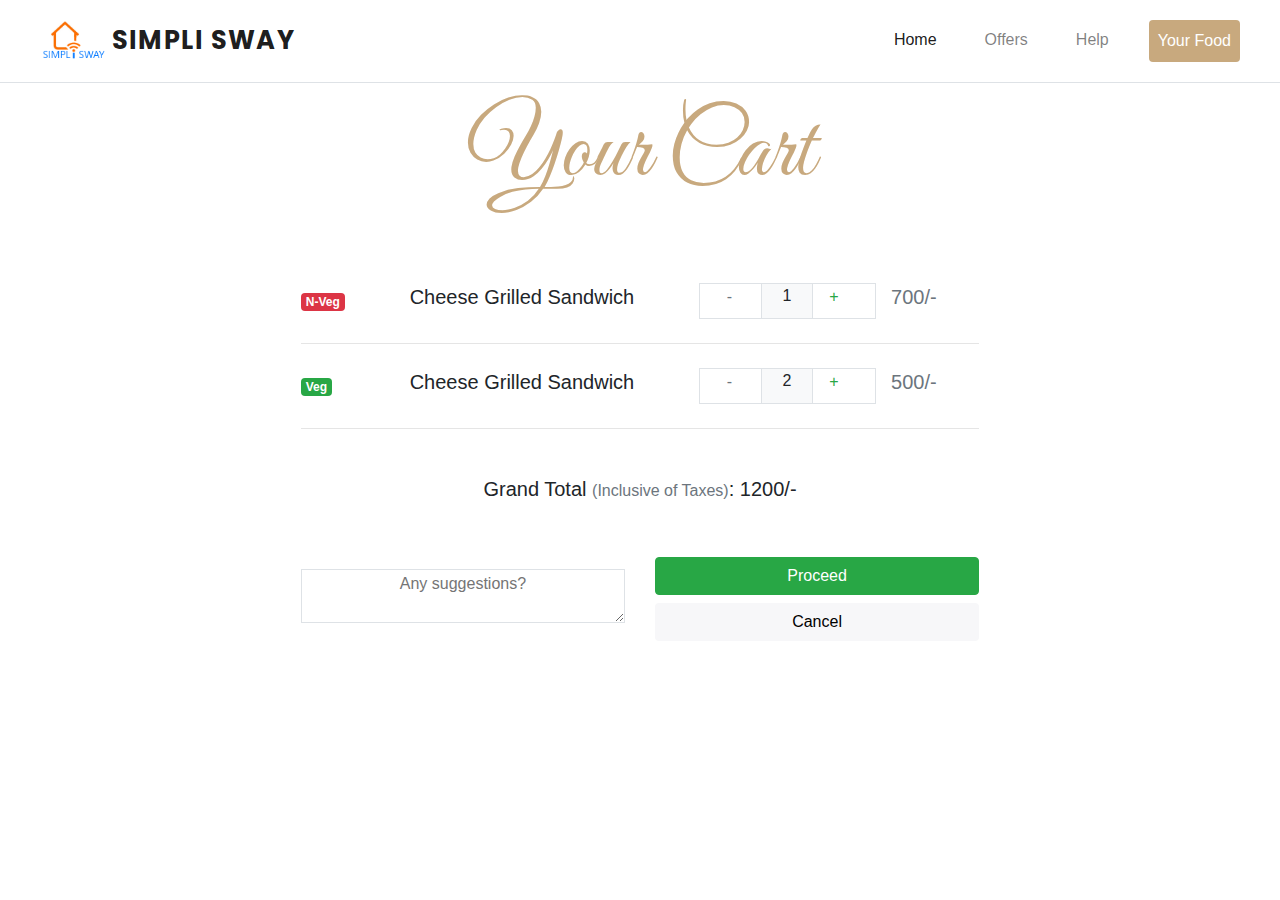
<file: cart.html>
<!doctype html>
<html lang="en">
  <head>
    <!-- Required meta tags -->
    <meta charset="utf-8">
    <meta name="viewport" content="width=device-width, initial-scale=1, shrink-to-fit=no">

    <!-- Bootstrap CSS -->
    <link rel="stylesheet" href="https://maxcdn.bootstrapcdn.com/bootstrap/4.0.0/css/bootstrap.min.css" integrity="sha384-Gn5384xqQ1aoWXA+058RXPxPg6fy4IWvTNh0E263XmFcJlSAwiGgFAW/dAiS6JXm" crossorigin="anonymous">

    <!--Font Awesome-->
    <link rel="stylesheet" href="https://pro.fontawesome.com/releases/v5.10.0/css/all.css" integrity="sha384-AYmEC3Yw5cVb3ZcuHtOA93w35dYTsvhLPVnYs9eStHfGJvOvKxVfELGroGkvsg+p" crossorigin="anonymous"/>

    <!--Local StyleSheet-->
    <link rel="stylesheet" type="text/css" href="style.css">

    <title>Restaurant Software</title>
  </head>
  <body>

  <section class="content">
      <!--Navbar-->
    <nav class="navbar navbar-expand-md navbar-light bg-white fixed-top border-bottom px-4 py-3">
       <a class="navbar-brand px-3 font-weight-bold" href="#">
         <img src="imgs/Logo.png" width="auto" height="40" class="d-inline-block align-top" alt="">
          SIMPLI SWAY
       </a>
       <button class="navbar-toggler" type="button" data-toggle="collapse" data-target="#navbarSupportedContent" aria-controls="navbarSupportedContent" aria-expanded="false" aria-label="Toggle navigation">
          <span class="navbar-toggler-icon"></span>
       </button>

       <div class="collapse navbar-collapse" id="navbarSupportedContent">
          <ul class="navbar-nav ml-auto">
             <li class="nav-item active px-3">
                <a class="nav-link" href="index.html">Home <span class="sr-only">(current)</span></a>
             </li>
             <li class="nav-item px-3">
                <a class="nav-link" href="#">Offers</a>
             </li>
             <li class="nav-item px-3">
                <a class="nav-link" href="#">Help</a>
             </li>
             <li class="nav-item px-3">
                <a class="nav-link text-white btn" href="cart.html">Your Food</a>
             </li>
         </ul>
       </div>
    </nav>
    
    <!--Just so content starts below the navbar-->
    <div class="py-5"></div>

    <!--Specialities Sect-->
    <section id="" class="mb-5">
       <h2 class="cursive-txt text-center">Your Cart</h2>
    </section>

    <section id="cart">
       <div class="row justify-content-around align-items-center px-5">
          
          <!--Item-->
          <div class="col-10 col-lg-8 col-xl-7 item">

            <!--Item-1-->
            <div class="row align-items-center py-4">
               <div class="col-1">
                  <!--Item-Group-->
                  <span class="badge badge-danger">N-Veg</span>
               </div>
               <div class="col-6 p-0 text-center">
                 
                 <!--Item-Name-->
                 <h5>
                    Cheese Grilled Sandwich
                 </h5>
               </div>
               <div class="col-3 border p-0">
                  <div class="row justify-content-center add-sub">
                     <div class="col-3 border-right">
                       <h5 class="text-secondary btn">-</h5>
                     </div>
                     <div class="col-3 border-right badge-light text-center">1</div>
                     <div class="col-3">
                       <h5 class="text-success btn">+</h5>
                     </div>
                  </div>
               </div>

               <!--Item-Price-->
               <div class="col-2">
                  <h5 class="text-secondary">700/-</h5>
               </div>
            </div>
            <hr class="p-0 m-0">
          </div>

          <!--Item-->
          <div class="col-10 col-lg-8 col-xl-7 item">
            <div class="row align-items-center py-4">
               <div class="col-1">
                  <!--Item-Group-->
                  <span class="badge badge-success">Veg</span>
               </div>
               <div class="col-6 p-0 text-center">
                 
                 <!--Item-Name-->
                 <h5>
                    Cheese Grilled Sandwich
                 </h5>
               </div>
               <div class="col-3 border p-0">
                  <div class="row justify-content-center add-sub">
                     <div class="col-3 border-right">
                       <h5 class="text-secondary btn">-</h5>
                     </div>
                     <div class="col-3 border-right badge-light text-center">2</div>
                     <div class="col-3">
                       <h5 class="text-success btn">+</h5>
                     </div>
                  </div>
               </div>

               <!--Item-Price-->
               <div class="col-2">
                  <h5 class="text-secondary">500/-</h5>
               </div>
            </div>
            <hr class="p-0 m-0">
          </div>

          <div class="col-10 col-lg-8 col-xl-7 mt-5">
              <h5 class="text-center">
                Grand Total
                <span class="text-secondary" style="font-size: 80%; font-weight: 400;">(Inclusive of Taxes)</span>: 
                <span class="final-price">1200/-</span></h5>
          </div>

          <!--Checkout Area-->
          <div class="col-10 col-lg-8 col-xl-7 my-5">
          <div class="row align-items-center">
            <div class="col-6">

              <!--Suggestions' Form-->
              <form class="border-0">
                  <textarea class="w-100 border" placeholder="Any suggestions?"></textarea>
              </form>
            </div>
            <div class="col-6">

              <!--Proceed Button-->
              <button class="btn btn-block btn-success">Proceed</button>

              <!--Cancel Button-->
              <button class="btn btn-block" style="background: #f7f7f9">Cancel</button>
            </div>
          </div>
       </div>
       </div>
       
    </section>

  </section>
    

    <!-- Optional JavaScript -->
    <!-- jQuery first, then Popper.js, then Bootstrap JS -->
    <script src="https://code.jquery.com/jquery-3.2.1.slim.min.js" integrity="sha384-KJ3o2DKtIkvYIK3UENzmM7KCkRr/rE9/Qpg6aAZGJwFDMVNA/GpGFF93hXpG5KkN" crossorigin="anonymous"></script>
    <script src="https://cdnjs.cloudflare.com/ajax/libs/popper.js/1.12.9/umd/popper.min.js" integrity="sha384-ApNbgh9B+Y1QKtv3Rn7W3mgPxhU9K/ScQsAP7hUibX39j7fakFPskvXusvfa0b4Q" crossorigin="anonymous"></script>
    <script src="https://maxcdn.bootstrapcdn.com/bootstrap/4.0.0/js/bootstrap.min.js" integrity="sha384-JZR6Spejh4U02d8jOt6vLEHfe/JQGiRRSQQxSfFWpi1MquVdAyjUar5+76PVCmYl" crossorigin="anonymous"></script>

    <!--jQuery-->
    <script src="jquery.min.js"></script>

    <!--Local Js-->
    <script type="text/javascript" src=""></script>
  </body>
</html>
</file>
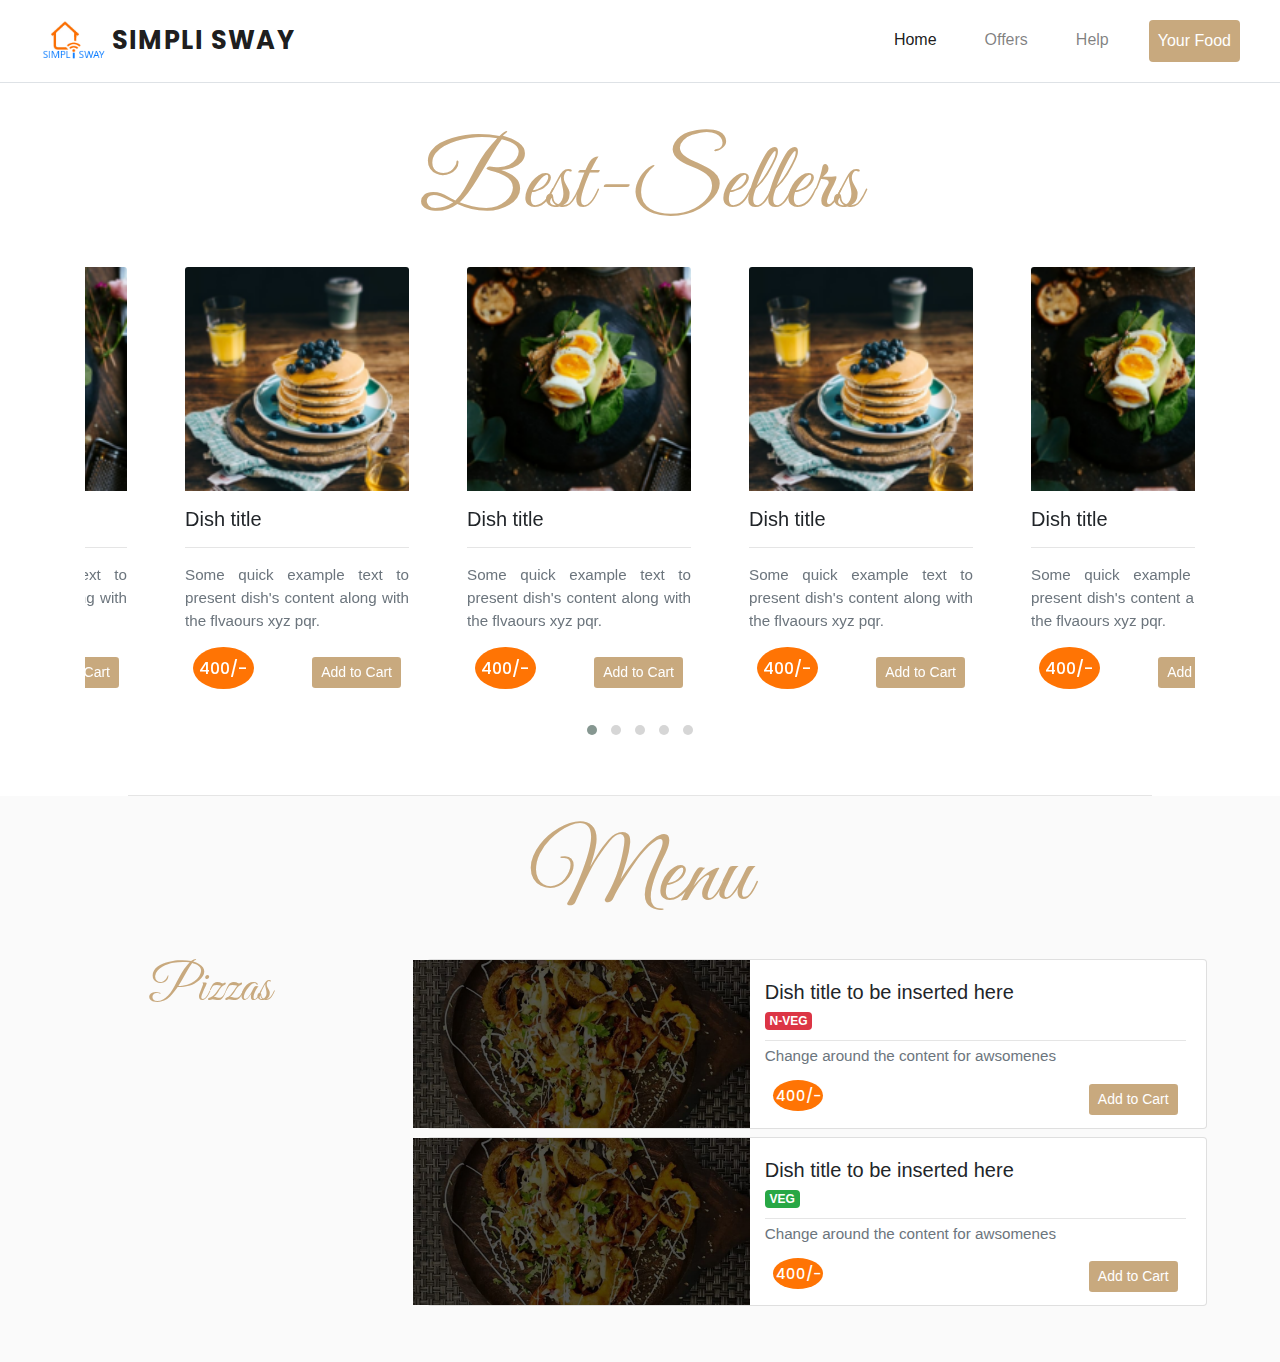
<file: dinner.html>
<!doctype html>
<html lang="en">
  <head>
    <!-- Required meta tags -->
    <meta charset="utf-8">
    <meta name="viewport" content="width=device-width, initial-scale=1, shrink-to-fit=no">

    <!-- Bootstrap CSS -->
    <link rel="stylesheet" href="https://maxcdn.bootstrapcdn.com/bootstrap/4.0.0/css/bootstrap.min.css" integrity="sha384-Gn5384xqQ1aoWXA+058RXPxPg6fy4IWvTNh0E263XmFcJlSAwiGgFAW/dAiS6JXm" crossorigin="anonymous">

    <!--Font Awesome-->
    <link rel="stylesheet" href="https://pro.fontawesome.com/releases/v5.10.0/css/all.css" integrity="sha384-AYmEC3Yw5cVb3ZcuHtOA93w35dYTsvhLPVnYs9eStHfGJvOvKxVfELGroGkvsg+p" crossorigin="anonymous"/>

    <link rel="stylesheet" href="owl.carousel.min.css"> 
    <link rel="stylesheet" href="owl.theme.default.min.css">

    <!--Local StyleSheet-->
    <link rel="stylesheet" type="text/css" href="style.css">

    <title>Restaurant Software</title>
  </head>
  <body>

  <section class="content">
      <!--Navbar-->
    <nav class="navbar navbar-expand-md navbar-light bg-white fixed-top border-bottom px-4 py-3">
       <a class="navbar-brand px-3 font-weight-bold" href="#">
         <img src="imgs/Logo.png" width="auto" height="40" class="d-inline-block align-top" alt="">
          SIMPLI SWAY
       </a>
       <button class="navbar-toggler" type="button" data-toggle="collapse" data-target="#navbarSupportedContent" aria-controls="navbarSupportedContent" aria-expanded="false" aria-label="Toggle navigation">
          <span class="navbar-toggler-icon"></span>
       </button>

       <div class="collapse navbar-collapse" id="navbarSupportedContent">
          <ul class="navbar-nav ml-auto">
             <li class="nav-item active px-3">
                <a class="nav-link" href="index.html">Home <span class="sr-only">(current)</span></a>
             </li>
             <li class="nav-item px-3">
                <a class="nav-link" href="#">Offers</a>
             </li>
             <li class="nav-item px-3">
                <a class="nav-link" href="#">Help</a>
             </li>
             <li class="nav-item px-3">
                <a class="nav-link text-white btn" href="">Your Food</a>
             </li>
         </ul>
       </div>
    </nav>
    
    <!--Just so content starts below the navbar-->
    <div style="padding: 2.5em;"></div>

    <!--Header Section-->
    <section id="header" class="mb-2">
       <h2 class="text-center px-5 pt-5 pb-3 m-0 cursive-txt">Best-Sellers</h2>
    </section>


    <!--
    <section id="spl-carousel">
    	<div class="owl-carousel owl-theme" id="top-carousel">
            <div class="item">
            	<img src="1.png" class="img-fluid h-100 w-auto">  <!--Image here is of size 500x700--
            	<div class="crl-area">
            		<span class="cost-circle">500/-</span>
            		<h2 class="crl-txt">dish name here</h2>
            	</div>
            	
            </div>
            <div class="item">
            	<img src="4.png" class="img-fluid h-100 w-auto">
            	<div class="crl-area">
            		<span class="cost-circle">600/-</span>
            		<h2 class="crl-txt">dish name here</h2>
            	</div>
            </div>
            <div class="item">
            	<img src="3.png" class="img-fluid h-100 w-auto">
            	<div class="crl-area">
            		<span class="cost-circle">700/-</span>
            		<h2 class="crl-txt">dish name here</h2>
            	</div>
            </div>
            <div class="item">
            	<img src="2.png" class="img-fluid h-100 w-auto">
            	<div class="crl-area">
            		<span class="cost-circle">650/-</span>
            		<h2 class="crl-txt">longer dish name here</h2>
            	</div>
            </div>
        </div>
    </section> -->

    <section id="spl-carsl" class="container">

      <!--Carousel-->
       <div class="owl-carousel owl-theme" id="top-carsl">
            <div class="item">
               <div class="card border-0">
                 <img class="card-img-top img-fluid" src="menu1.png" alt="Card image cap">
                 <div class="card-body  p-0 py-3">

                  <!--Dish Name-->
                   <h5 class="card-title">Dish title</h5>
                   <hr class="">
                   <p class="card-text text-justify mt-2 mb-4 text-secondary">Some quick example text to present dish's content along with the flvaours xyz pqr.</p>

                   <!--Item Cost-->
                     <span class="cost-circle ml-2">
                       400/-
                     </span>

                   <!--Add to Card Button-->
                     <a href="#" class="btn btn-simpli btn-sm mr-2">Add to Cart</a>
                 </div>
               </div>
            </div>

            <div class="item">
               <div class="card border-0">
                 <img class="card-img-top img-fluid" src="menu2.png" alt="Card image cap">
                 <div class="card-body  p-0 py-3">

                  <!--Dish Name-->
                   <h5 class="card-title">Dish title</h5>
                   <hr>
                   <p class="card-text text-justify mt-2 mb-4 text-secondary">Some quick example text to present dish's content along with the flvaours xyz pqr.</p>

                   <!--Item Cost-->
                     <span class="cost-circle ml-2 my-4">
                       400/-
                     </span>

                   <!--Add to Card Button-->
                     <a href="#" class="btn btn-simpli btn-sm mr-2">Add to Cart</a>
                 </div>
               </div>
            </div>

            <div class="item">
               <div class="card border-0">
                 <img class="card-img-top img-fluid" src="menu1.png" alt="Card image cap">
                 <div class="card-body  p-0 py-3">

                  <!--Dish Name-->
                   <h5 class="card-title">Dish title</h5>
                   <hr>
                   <p class="card-text text-justify mt-2 mb-4 text-secondary">Some quick example text to present dish's content along with the flvaours xyz pqr.</p>

                   <!--Item Cost-->
                     <span class="cost-circle ml-2 my-4">
                       400/-
                     </span>

                   <!--Add to Card Button-->
                     <a href="#" class="btn btn-simpli btn-sm mr-2">Add to Cart</a>
                 </div>
               </div>
            </div>

            <div class="item">
               <div class="card border-0">
                 <img class="card-img-top img-fluid" src="menu2.png" alt="Card image cap">
                 <div class="card-body  p-0 py-3">

                  <!--Dish Name-->
                   <h5 class="card-title">Dish title</h5>
                   <hr>
                   <p class="card-text text-justify mt-2 mb-4 text-secondary">Some quick example text to present dish's content along with the flvaours xyz pqr.</p>

                   <!--Item Cost-->
                     <span class="cost-circle ml-2 my-4">
                       400/-
                     </span>

                   <!--Add to Card Button-->
                     <a href="#" class="btn btn-simpli btn-sm mr-2">Add to Cart</a>
                 </div>
               </div>
            </div>

            <div class="item">
               <div class="card border-0">
                 <img class="card-img-top img-fluid" src="menu2.png" alt="Card image cap">
                 <div class="card-body  p-0 py-3">

                  <!--Dish Name-->
                   <h5 class="card-title">Dish title</h5>
                   <hr>
                   <p class="card-text text-justify mt-2 mb-4 text-secondary">Some quick example text to present dish's content along with the flvaours xyz pqr.</p>

                   <!--Item Cost-->
                     <span class="cost-circle ml-2 my-4">
                       400/-
                     </span>

                   <!--Add to Card Button-->
                     <a href="#" class="btn btn-simpli btn-sm mr-2">Add to Cart</a>
                 </div>
               </div>
            </div>
        </div>
    </section>
    
    <hr style="width: 80%;" class="mt-5 mb-0">

    <section class="gray-bg pb-5" id="menu">
        <div class="mx-5">
          <h2 class="text-center p-4 m-0 cursive-txt">Menu</h2>
          <div class="row align-items-start justify-content-around">

            <!--Categories-->
             <div class="col-sm-3 cursive-txt display-1">
              <!--Categories' names-->
                <p>Pizzas</p>
             </div>
             <div class="col-sm-8">
                <div class="card mb-2">
                  <div class="row">

                    <!--Dish's Image here-->
                    <div class="col-sm-5 menu-img" style="background: url(bgimg.jpg);">  <!--Background Image of Dish Item (to be greater than 300x300)-->
                      <!--<img class="img-fluid" src="menu1.png" alt="">-->
                    </div>
                    <div class="col-sm-7">
                      <div class="card-body pl-0">
                        <h5 class="card-title mb-1">Dish title to be inserted here</h5><span class="badge badge-danger">N-VEG</span>
                        <hr class="mt-2 mb-1">
                        <p class="mb-3 text-secondary mt-0 pt-0">Change around the content for awsomenes</p>

                        
                         <!--Item Cost-->
                          <span class="cost-circle ml-2 my-4">
                            400/-
                          </span>

                        <!--Add to Card Button-->
                          <a href="#" class="btn btn-simpli btn-sm mr-2">Add to Cart</a>
                      </div>
                    </div>
 
                  </div>
                </div>

                <div class="card mb-2">
                  <div class="row">

                    <!--Dish's Image here-->
                    <div class="col-sm-5 menu-img" style="background: url(bgimg.jpg);">
                      <!--<img class="img-fluid" src="menu1.png" alt="">-->
                    </div>
                    <div class="col-sm-7">
                      <div class="card-body pl-0">
                        <h5 class="card-title mb-1">Dish title to be inserted here</h5><span class="badge badge-success">VEG</span>
                        <hr class="mt-2 mb-1">
                        <p class="mb-3 text-secondary">Change around the content for awsomenes</p>

                        
                         <!--Item Cost-->
                          <span class="cost-circle ml-2 my-4">
                            400/-
                          </span>

                        <!--Add to Card Button-->
                          <a href="#" class="btn btn-simpli btn-sm mr-2">Add to Cart</a>
                      </div>
                    </div>
 
                  </div>
                </div>
             </div>
          </div>
        </div>
    </section>

    
  </section> <!--With overflow-x-->
    

    <!-- Optional JavaScript -->
    <!-- jQuery first, then Popper.js, then Bootstrap JS -->
    <script src="https://code.jquery.com/jquery-3.2.1.slim.min.js" integrity="sha384-KJ3o2DKtIkvYIK3UENzmM7KCkRr/rE9/Qpg6aAZGJwFDMVNA/GpGFF93hXpG5KkN" crossorigin="anonymous"></script>
    <script src="https://cdnjs.cloudflare.com/ajax/libs/popper.js/1.12.9/umd/popper.min.js" integrity="sha384-ApNbgh9B+Y1QKtv3Rn7W3mgPxhU9K/ScQsAP7hUibX39j7fakFPskvXusvfa0b4Q" crossorigin="anonymous"></script>
    <script src="https://maxcdn.bootstrapcdn.com/bootstrap/4.0.0/js/bootstrap.min.js" integrity="sha384-JZR6Spejh4U02d8jOt6vLEHfe/JQGiRRSQQxSfFWpi1MquVdAyjUar5+76PVCmYl" crossorigin="anonymous"></script>

    <!--jQuery-->
    <script src="jquery.min.js"></script>

    <!--OwlCarousel-->
    <script src="owl.carousel.min.js"></script>

    <!--Local Js-->
    <script type="text/javascript" src="script.js"></script>
  </body>
</html>
</file>
<file: style.css>
/*Importing 2 fonts*/
@import url('https://fonts.googleapis.com/css2?family=Great+Vibes&family=Poppins:wght@300;400;500;600;700&display=swap');
@import url('https://fonts.googleapis.com/css2?family=Kufam:wght@500;600;700;800&display=swap');

body{
	background: #fff;
	overflow-x: hidden;
}

/*Adding this cause overflow-x doesn't work while in body,html for mobile screens*/
.content{
	overflow-x: hidden;
}
/*For gray bg*/
.gray-bg{
	background: #fafafa !important;
}
.btn-simpli{
	background: #c8a97e;
	color: #fff;
}

/*-----------------
Typography
------------------*/
.cursive-txt{
	font-family: 'Great Vibes';
	color: #c8a97e;
	font-size: 6em;
}

/*---------------
Navbar
----------------*/
.navbar .navbar-brand{
	font-family: 'Poppins', sans-serif;
	font-size: 1.6em;
	font-weight: 700;
	letter-spacing: 0.05em;
}
.navbar .navbar-collapse .btn{
	background: #c8a97e;
}

/*----------------
Cards (in specailities section)
------------------*/
#specialities .card .card-text{
	color: #666666
}
#specialities .card .offers{
	color: #c8a97e;
}
#specialities .card-body{
	line-height: 1.5em;
}
#specialities .card button{
	background: #c8a97e;
	color: white !important;
}
#specialities .hidden-elems{
	color: #c8a97e;
}

/*------------------
Categories Section
-------------------*/
#categories{
	font-family: 'Kufam', cursive;
}
#categories a:hover{
	text-decoration: none;
}
#categories .col-10{
 	color: white;
 	padding: 2.8em;
 	width: 100%;
    background-size: cover;
    background-position: center;
    border-radius: 0.8em;
}

/*-----------------
Owl Carosuel
------------------*/
.owl-carousel .owl-nav{
	display: none;
}
.owl-carousel .owl-dots{
	padding-top: 1em;
}

/*-----------------
Carousel with categorized specialities
-------------------
#spl-carousel .item{
	display: flex;
	justify-content: center;
	margin: 0;
}
#spl-carousel .owl-item{
	width: 350px!important;
}
#spl-carousel .cost-circle{
	background: #ff7404;
	color: white;
    width: 100px;
    height: 100px;
    border-radius: 50%;
	font-family: 'Poppins';
	font-weight: 500;
	font-size: 2.3em;
	padding: 0.6em 0.2em;
}
#spl-carousel .crl-area{
	position: absolute;
    top: 50%;
    -webkit-transform: translateY(-50%);
    transform: translateY(-50%);
    width: 100%;
    text-align: center;
}
#spl-carousel .crl-txt{
	position: relative;
	top: 45px;
	font-size: 2em;
	text-transform: uppercase;
	color: #fff;
	margin: 0 1.6em;
	background: rgba(0,0,0,0.7);
	border-radius: 0.4em;
} */

#spl-carsl .owl-item{
	width: 17rem!important;
}
#spl-carsl .item{
	width: 14rem !important;
}
#spl-carsl .cost-circle{
	background: #ff7404;
	color: white;
	font-family: 'Poppins';
	font-weight: 500;
	font-size: 1em;
	padding: 0.6em 0.4em;
	border-radius: 50%;
}
#spl-carsl .btn-simpli{
	float: right;
}
#spl-carsl .card-text{
	font-size: 95%;
}

/*------------------
Menu Section
--------------------*/
#menu .cursive-txt p{
	font-size: 50px;
	text-align: center;
}
#menu .menu-img{
	background-position: center!important;
	background-size: cover!important;
	background-repeat: no-repeat!important;
}
#menu .cost-circle{
	background: #ff7404;
	color: white;
	font-family: 'Poppins';
	font-weight: 500;
	font-size: 0.9em;
	padding: 0.4em 0.2em;
	border-radius: 50%;
}
#menu .btn-simpli{
	float: right;
}
#menu .card-body p{
	font-size: 95%;
}
/*-------------------------
Cart
-------------------------*/
#cart .item .add-sub .btn{
	padding: 0;
}
#cart textarea{
	text-align: center;
}
#cart ::placeholder { /* Chrome, Firefox, Opera, Safari 10.1+ */
  text-align: center;
  opacity: 1; 
}

#cart:-ms-input-placeholder { /* Internet Explorer 10-11 */
  text-align: center;
}

#cart::-ms-input-placeholder { /* Microsoft Edge */
  text-align: center;
}
/*--------------------------
Header section
---------------------------*/
/*
#header:before{
    content: "";
    position: absolute;
    z-index: -1; 
    background: url(banner-bg.jpg);
    background-position: center;
    padding: 6em;
    width: 100%;
  
    -webkit-filter: blur(2.1px);
    -moz-filter: blur(2.1px);
    -o-filter: blur(2.1px);
    -ms-filter: blur(2.1px);
    filter: blur(2.1px);
}*/
</file>
